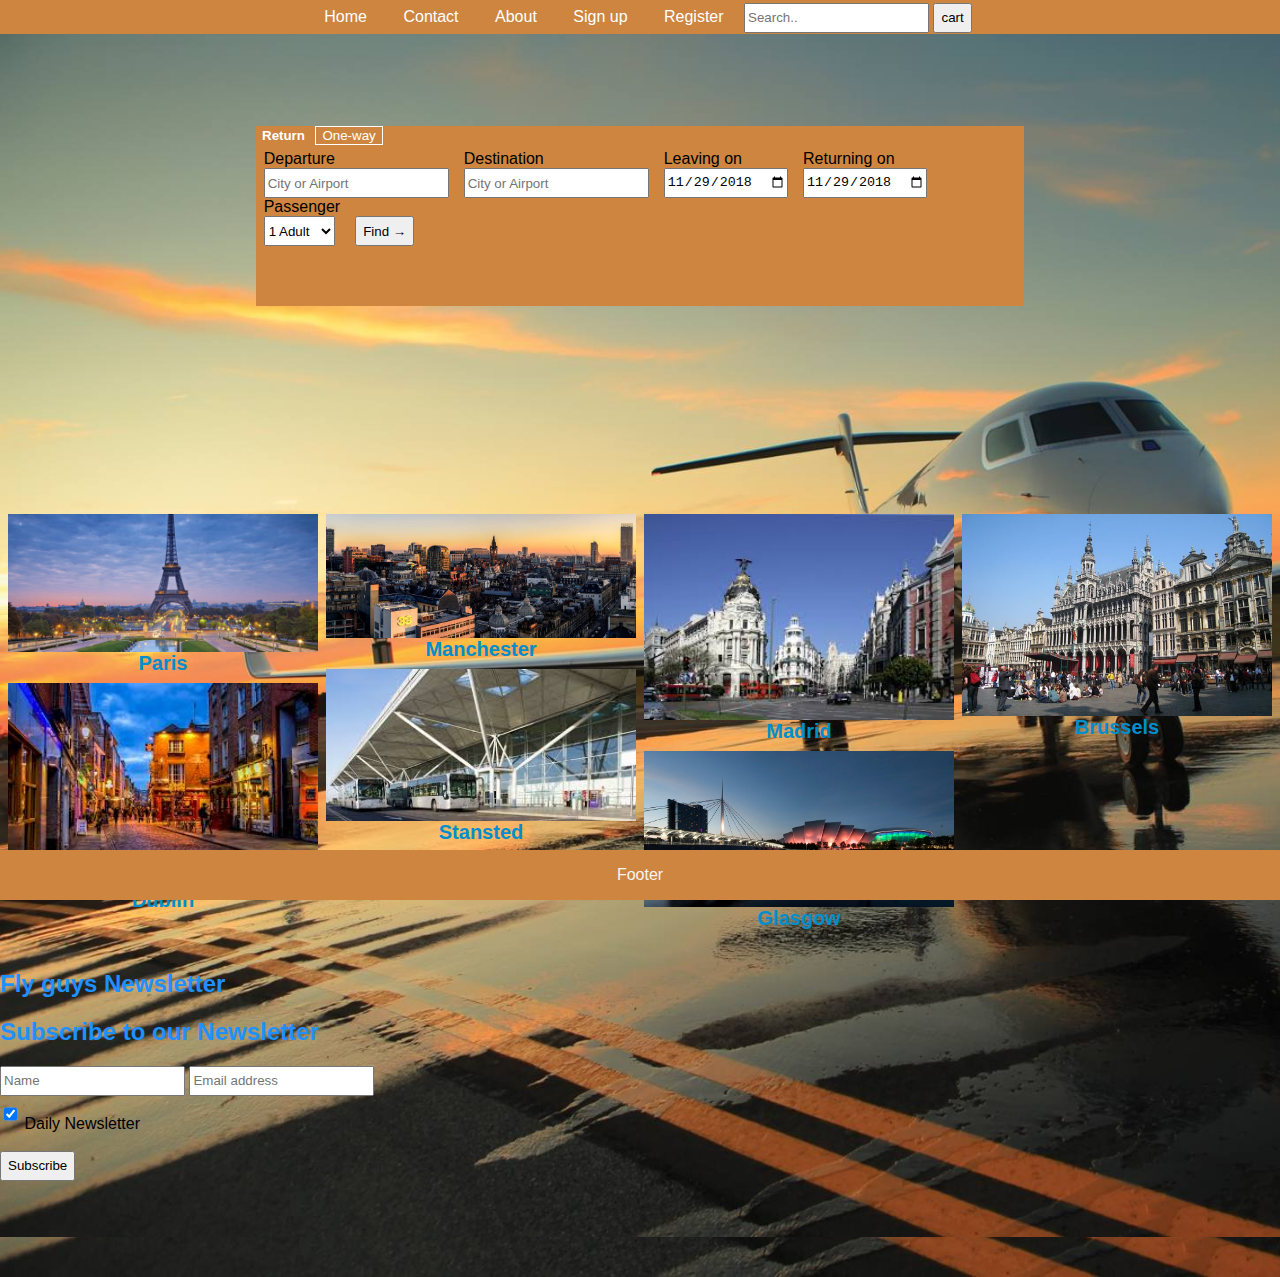
<file: index.html>
<html lang="en">
<head>
    <meta charset="UTF-8">
    <meta name="viewport" content="width=device-width, initial-scale=1.0">
    <meta http-equiv="X-UA-Compatible" content="ie=edge">
    <link rel="stylesheet" type="text/css" href="css/style.css">
    <script
        src="https://code.jquery.com/jquery-3.3.1.js"
        integrity="sha256-2Kok7MbOyxpgUVvAk/HJ2jigOSYS2auK4Pfzbm7uH60="
        crossorigin="anonymous">
    </script>

    
    <script src="js/script.js">
        
    </script>
    <title>Document</title>
</head>        
<body>   
    <ul>
            <li><a href="#home">Home</a></li>
            <li><a href="#contact">Contact</a></li>
            <li><a href="#about">About</a></li>
            <li><a href="#sign up">Sign up</a></li>
            <li><a href="#register">Register</a></li>
            <input type="text" placeholder="Search.." name="search">
            <input type="button" value="cart">
    </ul>


    <br>
    <div class="form_container">
        <form id="booking_form" action="booking.php" method="POST">
            <div class="row_row1">
                <button class="active return">Return</button>
                <button class="oneway">One-way</button>
            </div> 
            <div class="row row2">
                <div>
                    <label for="leaving from">Departure</label> 
                    <input type="text" placeholder="City or Airport" name="departure">    
                </div>

                <div>
                    <label for="Arriving from">Destination</label> 
                    <input type="text" placeholder="City or Airport" name="destination">    
                </div>

                <div>
                    <label for="leaving on">Leaving on</label>  
                    <input type="date" value="2018-11-29" name="departure_date"> 
                </div>
                
                <div>
                    <label for="Returning on">Returning on</label>  
                    <input type="date" value="2018-11-29" name="return_date"> 
                </div>

                <div>
                    <label for="Passengers">Passenger</label>
                    <select name="Passengers">
                        <option value="1">1 Adult</option>
                        <option value="2">2 adults</option>
                        <option value="3">3 Adults</option>
                        <option value="4">4 Adults</option>
                    </select>
                </div>

                <div>
                    <input type="submit" value="Find &rarr;">  
                </div>
                
            </div>
        </form>
    </div>
                
    <div class="image_row"> 
        <div class="image_column">
          <img src="img/paris.jpg" style="width:100%">
          <p class="image_text">paris</p>
          <img src="img/dublin.jpg" style="width:100%">
          <p class="image_text">dublin</p>
        </div>
        <div class="image_column">
          <img src="img/manchester.jpg" style="width:100%">
          <p class="image_text">manchester</p>
          <img src="img/stansted.jpg" style="width:100%">
          <p class="image_text">stansted</p>
        </div>  
        <div class="image_column">
          <img src="img/madrid.jpg" style="width:100%">
          <p class="image_text">madrid</p>
          <img src="img/glasgow.jpg" style="width:100%">
          <p class="image_text">glasgow</p>
        </div>
        <div class="image_column">
          <img src="img/brussels.jpg" style="width:100%">
          <p class="image_text">brussels</p>
        </div>
      </div>
      <h2 style="color: dodgerblue;">Fly guys Newsletter</h2>

      <form action=>
        <div class="container">
          <h2 style="color: dodgerblue;">Subscribe to our Newsletter</h2>
        </div>
      
        <div class="container" style="background:transparent">
          <input type="text" placeholder="Name" name="name" required>
          <input type="email" placeholder="Email address" name="email" required>
          <label>
            <input type="checkbox" checked="checked" name="subscribe"> Daily Newsletter
          </label>
        </div>
      
        <div class="container">
          <input type="submit" value="Subscribe">
        </div>
      </form>
      
      
      
      
      <div class="footer">
          <p>Footer</p>
      </div>         
        
   

       
</body>




</html>
</file>
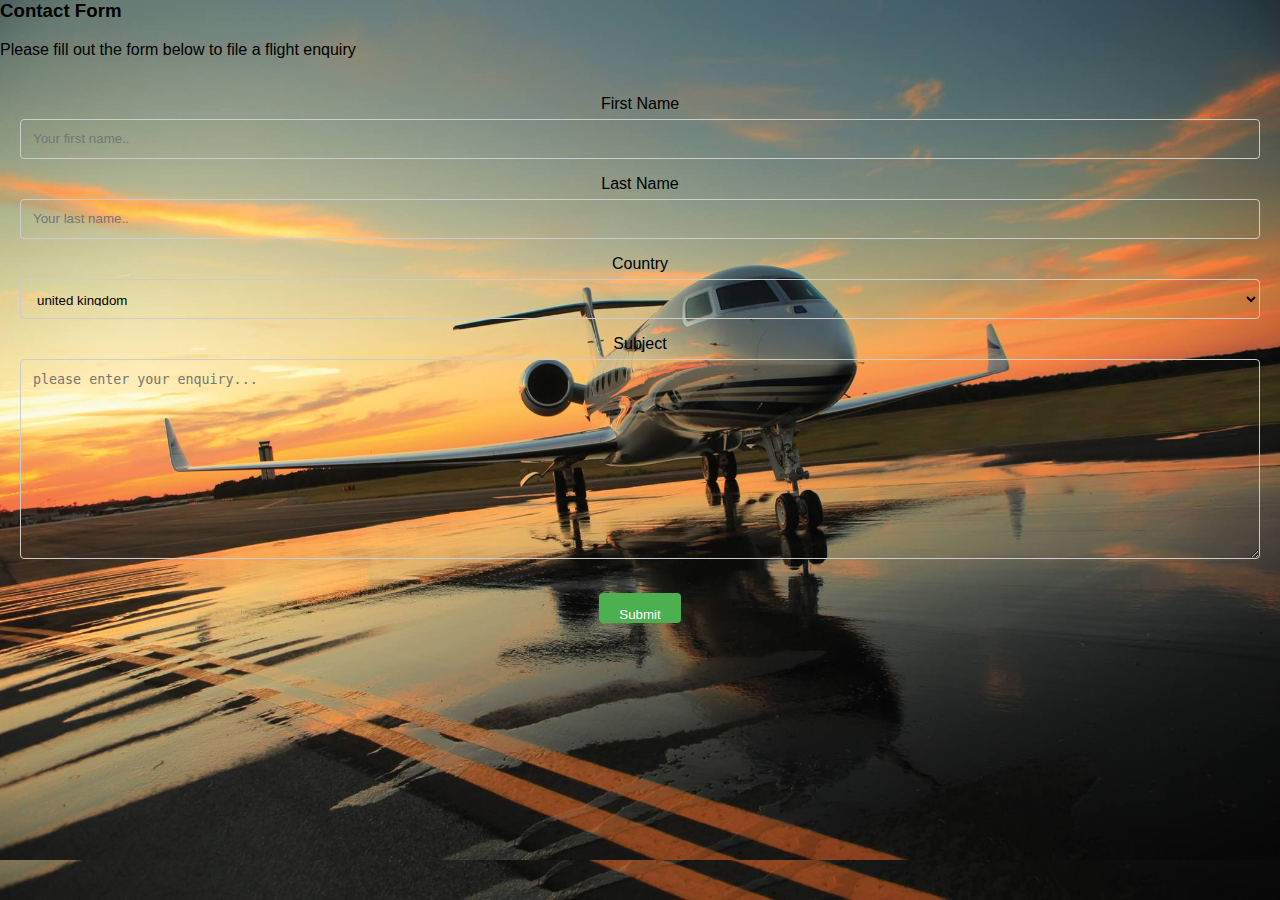
<file: contactus.html>
<html lang="en">
<html>
<head>
    <meta charset="UTF-8">
    <meta name="viewport" content="width=device-width, initial-scale=1.0">
    <meta http-equiv="X-UA-Compatible" content="ie=edge">
    <link rel="stylesheet" type="text/css" href="css/style.css">
</head>

<style>
input[type=text], select, textarea {
  background-color: transparent;
  height: 40px;
  width: 100%;
  padding: 12px;
  border: 1px solid #ccc;
  border-radius: 4px;
  box-sizing: border-box;
  margin-top: 6px;
  margin-bottom: 16px;
  resize: vertical;
}

input[type=submit] {
  background-color: #4CAF50;
  color: white;
  padding: 12px 20px;
  border: none;
  border-radius: 4px;
  cursor: pointer;
  
}

input[type=submit]:hover {
  background-color: #45a049;
}

.container {
  border-radius: 5px;
  background-color: transparent;
  padding: 20px;
  display: block;
  text-align: center;
  
}


</style>


<body>

    <h3>Contact Form</h3>

    <p>Please fill out the form below to file a flight enquiry </p>
    
    <div class="container">
      <form action="/action_page.php">
        <label for="fname">First Name</label>
        <input type="text" id="fname" name="firstname" placeholder="Your first name..">
    
        <label for="lname">Last Name</label>
        <input type="text" id="lname" name="lastname" placeholder="Your last name..">
    
        <label for="country">Country</label>
        <select id="country" name="country">
          <option value="united kingdom">united kingdom</option>
          <option value="usa">USA</option>
          <option value="paris">Paris</option>
        </select>
    
        <label for="subject">Subject</label>
        <textarea id="subject" name="subject" placeholder="please enter your enquiry..." style="height:200px"></textarea>
    
        <input type="submit" value="Submit">
      </form>
    </div>
    
    </body>
    </html>
</file>
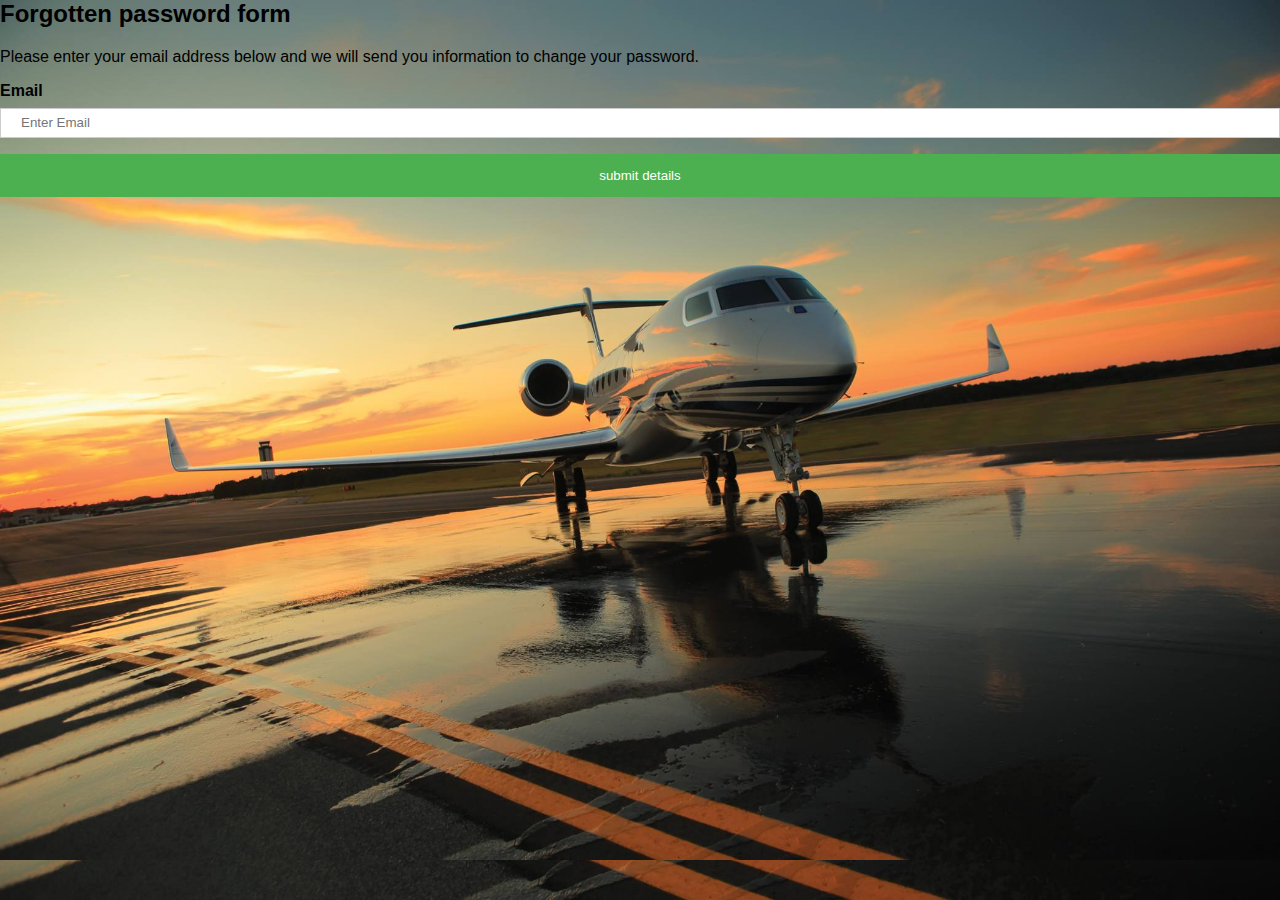
<file: forgot.html>
<html lang="en">
<html>
<head>
    <meta charset="UTF-8">
    <meta name="viewport" content="width=device-width, initial-scale=1.0">
    <meta http-equiv="X-UA-Compatible" content="ie=edge">
    <link rel="stylesheet" type="text/css" href="css/style.css">
</head>

<style>
input[type=email]:focus {
  background-color: #ddd;
  outline: none;
}

input[type=email] {
  width: 100%;
  padding: 12px 20px;
  margin: 8px 0;
  display: inline-block;
  border: 1px solid #ccc;
  box-sizing: border-box;
}


  button {
  background-color: #4CAF50;
  color: white;
  padding: 14px 20px;
  margin: 8px 0;
  border: none;
  cursor: pointer;
  width: 100%;
}
</style>

<body>
    <h2>Forgotten password form</h2>
    <p>
    Please enter your email address below and we will send you information to change your password.
    </p>
<form action="">
    <label for="email"><b>Email</b></label>
    <input type="email" placeholder="Enter Email" name="email" required>
    <br>
    <button type="submit">submit details</button>
</form>


</html>    
</body>
</file>
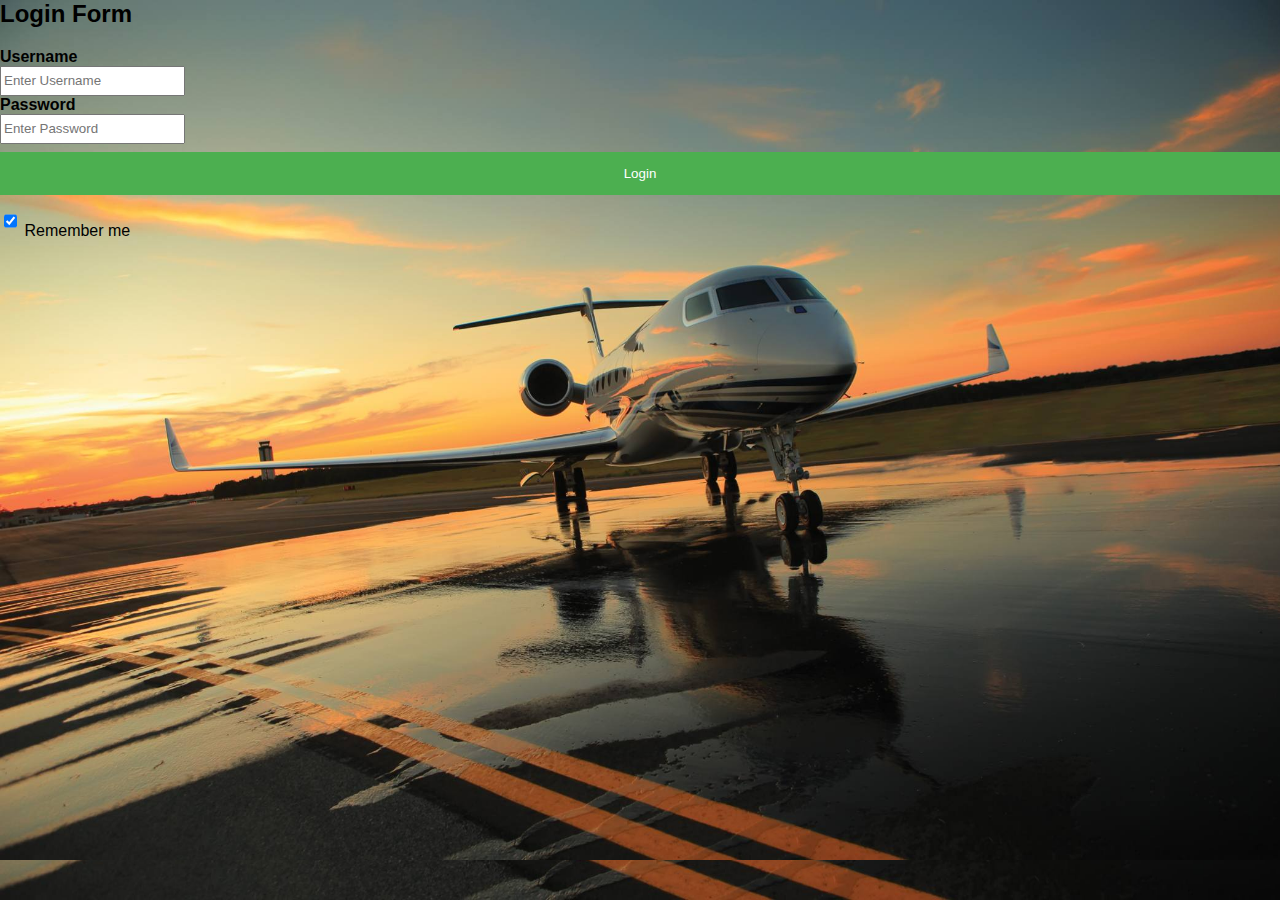
<file: login.html>
<html lang="en">
<html>
<head>
    <meta charset="UTF-8">
    <meta name="viewport" content="width=device-width, initial-scale=1.0">
    <meta http-equiv="X-UA-Compatible" content="ie=edge">
    <link rel="stylesheet" type="text/css" href="css/style.css">
</head>

<style>
button {
  background-color: #4CAF50;
  color: white;
  padding: 14px 20px;
  margin: 8px 0;
  border: none;
  cursor: pointer;
  width: 100%;
}

button:hover {
  opacity: 0.8;
}

.cancelbtn {
  width: auto;
  padding: 10px 18px;
  background-color: #f44336;
}


</style>


<body>

<h2>Login Form</h2>

<form action="/action_page.php">
 

  <div class="container">
    <label for="uname"><b>Username</b></label>
    <input type="text" placeholder="Enter Username" name="uname" required>

    <label for="psw"><b>Password</b></label>
    <input type="password" placeholder="Enter Password" name="psw" required>
        
    <button type="submit">Login</button>
    <label>
      <input type="checkbox" checked="checked" name="remember"> Remember me
    </label>
  </div>

</body>
</html>
</file>
<file: css/style.css>
* {
    box-sizing: border-box;
}

body,html{
    padding:0;
    padding-bottom: 40px;
    margin:0;
    font-family: Arial;
    background-color:rgba(0,142,204,0.2);
    background-size: cover;
    background-image:url("../img/Gulf.jpg")
    
}
ul {

list-style-type: none;
text-align: center;
margin: 0;
padding: 0;
overflow: hidden;
background-color:peru;
position: fixed;
width: 100%;
}

li {
    display: inline-block;
    padding: 8px 16px;
    background-color: peru;
   }


li a {
color:white;
text-decoration: none;
}

li :hover {
background-color: #555;
color:white;
}



div.form_container{ 
width: 100%; 
height: 40vh;
position: relative;

background-repeat: no-repeat;
background-size: cover;
background-position-y: -88px;    
}
#booking_form{
 width: 60%;
 min-height: 20vh;
 overflow:auto;
 position: absolute;
 left:20%;
 top:30%;
 background-color: peru;
 padding-bottom:0.1%;
}

#booking_form [type="submit"]:hover{
cursor: pointer;
background-color: black;
color: white;

}

.row{
margin: 5px auto;
width:98%;
}
.row2 > *{
height: 40%;
margin-right:15px;
float: left;
}

label{
display:block;
}

input, select{
    line-height: 20px;
    height: 30px;
}
input[type=submit]{
    margin-top:18px;
    
}

.return,.oneway{
    background-color:inherit;    
    color: white;
    border: 1px solid white;
}
button.active{
    border:none;
    font-weight: bold;
}

.header {
    text-align: center;
    padding: 32px;
}

.image_row {
    display: -ms-flexbox; /* IE10 */
    display: flex;
    -ms-flex-wrap: wrap; /* IE10 */
    flex-wrap: wrap;
    padding: 20px 4px;
    padding-top:10%;
    color: rgba(0,142,204);
}

.image_text{
 text-transform:capitalize;
 text-align: center;
 font-weight:bold;
 font-size:20px;  
 padding: 0; 
 margin: 0;
}

/* Create four equal columns that sits next to each other */
.image_column {
    -ms-flex: 25%; /* IE10 */
    flex: 25%;
    max-width: 25%;
    padding: 0 4px;
}

.image_column img {
    margin-top: 8px;
    vertical-align: middle;
}

.footer {
    position: fixed;
    left: 0;
    bottom: 0;
    width: 100%;
    background-color:peru;
    color: whitesmoke;
    text-align: center;
    }

/* Responsive layout - makes a two column-layout instead of four columns */
@media screen and (max-width: 800px) {
    .image_column {
        -ms-flex: 50%;
        flex: 50%;
        max-width: 50%;
    }
}

/* Responsive layout - makes the two columns stack on top of each other instead of next to each other */
@media screen and (max-width: 600px) {
    .image_column {
        -ms-flex: 100%;
        flex: 100%;
        max-width: 100%;
    }

}
}
</file>
